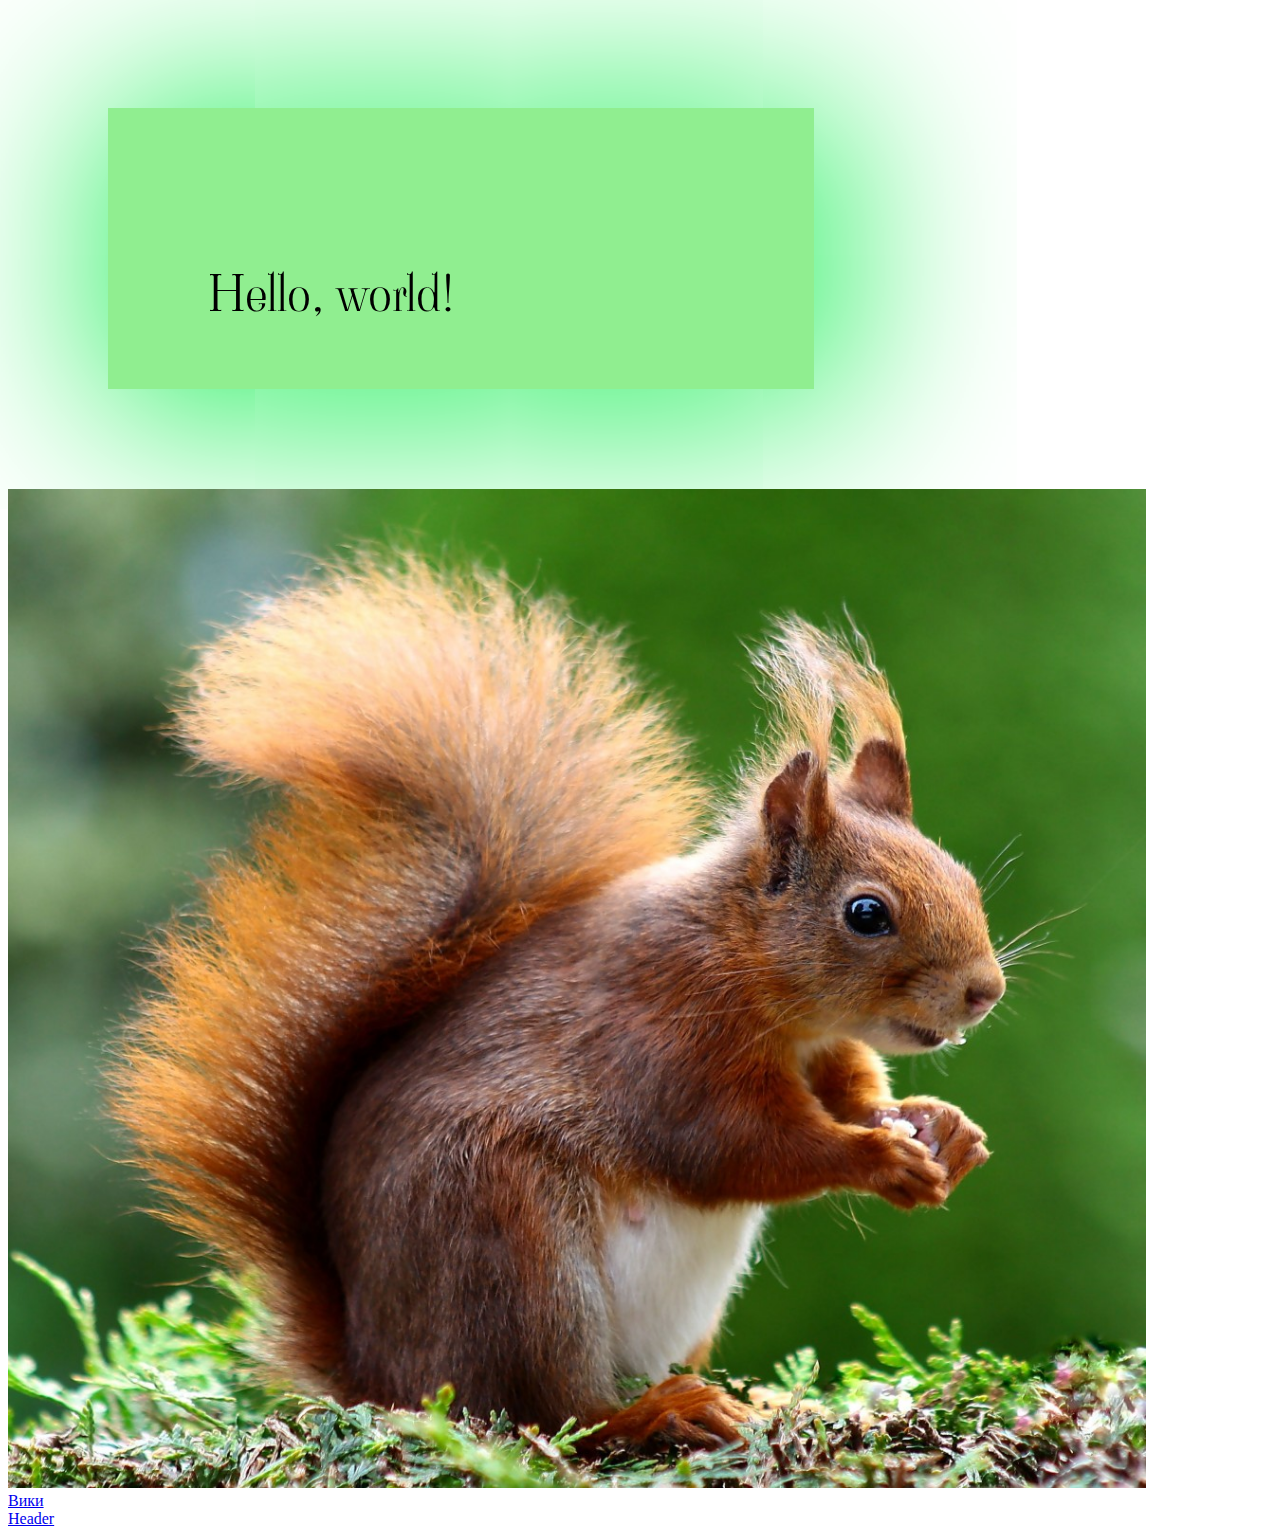
<file: index.html>
<!DOCTYPE html>
<html lang="en">
<head>
	<meta charset="UTF-8">
	<title>Document</title>
	<link rel="preconnect" href="https://fonts.googleapis.com">
	<link rel="preconnect" href="https://fonts.gstatic.com" crossorigin>
	<link href="https://fonts.googleapis.com/css2?family=Viaoda+Libre&display=swap" rel="stylesheet">
	
	<link rel="stylesheet" href="main.css">
</head>
<body>
	<div>
		<p>
			Hello, world!
		</p>
	</div>

	<img src="test.jpg" alt="Error">
	<br>
	<a href="https://ru.wikipedia.org/wiki/%D0%97%D0%B0%D0%B3%D0%BB%D0%B0%D0%B2%D0%BD%D0%B0%D1%8F_%D1%81%D1%82%D1%80%D0%B0%D0%BD%D0%B8%D1%86%D0%B0">
		Вики
	</a>
	<br>
	<a href="page.html">Header</a>
</body>
</html>
</file>
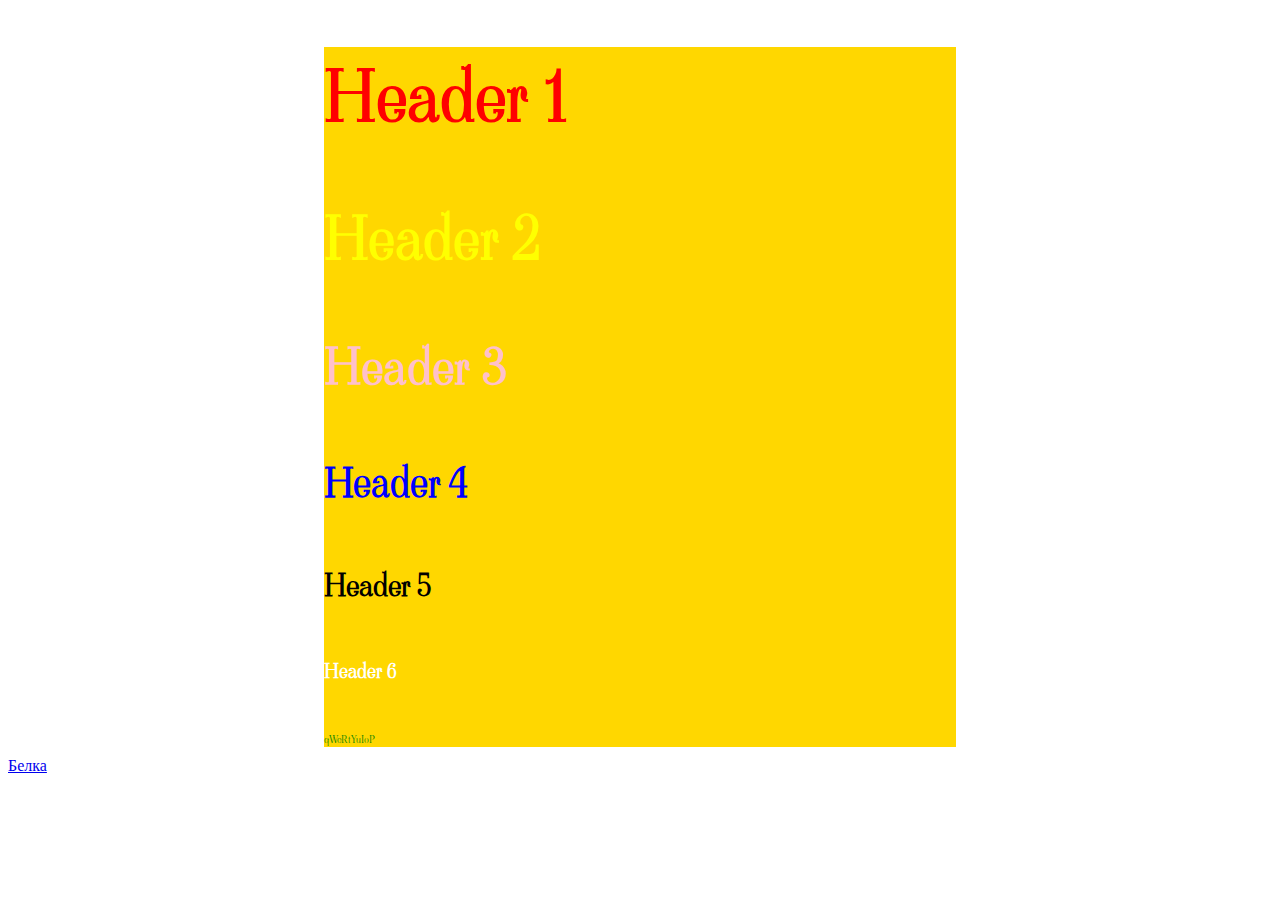
<file: page.html>
<!DOCTYPE html>
<html lang="en">
<head>
	<meta charset="UTF-8">
	<title>Document</title>
	<link rel="preconnect" href="https://fonts.googleapis.com">
	<link rel="preconnect" href="https://fonts.gstatic.com" crossorigin>
	<link href="https://fonts.googleapis.com/css2?family=Viaoda+Libre&display=swap" rel="stylesheet">
	<style>
		p
		{
			color: green;
			font-size: 10px;
			font-family: 'Viaoda Libre', cursive;
		}
		h1
		{
			color: red;
			font-size: 70px;
			font-family: 'Viaoda Libre', cursive;
		}
		h2
		{
			color: yellow;
			font-size: 60px;
			font-family: 'Viaoda Libre', cursive;
		}
		h3
		{
			color: pink;
			font-size: 50px;
			font-family: 'Viaoda Libre', cursive;
		}
		h4
		{
			color: blue;
			font-size: 40px;
			font-family: 'Viaoda Libre', cursive;
		}
		h5
		{
			color: black;
			font-size: 30px;
			font-family: 'Viaoda Libre', cursive;
		}
		h6
		{
			color: white;
			font-size: 20px;
			font-family: 'Viaoda Libre', cursive;
		}
		div	
		{
			padding: 0;
			margin: auto;
			background-color: gold;
			width: 50%;
			color: red;
		}
		
	</style>
</head>
<body>
	<div>
		<p>

			<h1>Header 1</h1>
			<h2>Header 2</h2>
			<h3>Header 3</h3>
			<h4>Header 4</h4>
			<h5>Header 5</h5>
			<h6>Header 6</h6>
			<p>qWeRtYuIoP</p>
		</p>
	</div>
	<a href="index.html">Белка</a>
</body>
</html>
</file>
<file: main.css>
div
	{
		padding: 10px 100px;
		padding-top: 100px;
		margin: 100px;
		background-color: lightgreen;
		width: 40%;
		font-size: 50px;
		font-family: 'Viaoda Libre', cursive;
		color: black;	
		display: inline-block;
		box-shadow: 10px 10px 
		200px 10px rgba(0,237,67,1);
}

a 
{
	border-bottom: 1px solid transparent;
	transition: font-size 1s linear,
	border-bottom-color 2s ease-in;
}
a:hover
{
	border-bottom-color: red;
	font-size: 100px;

	}
img
	{
		width: 90%;
	}
</file>
